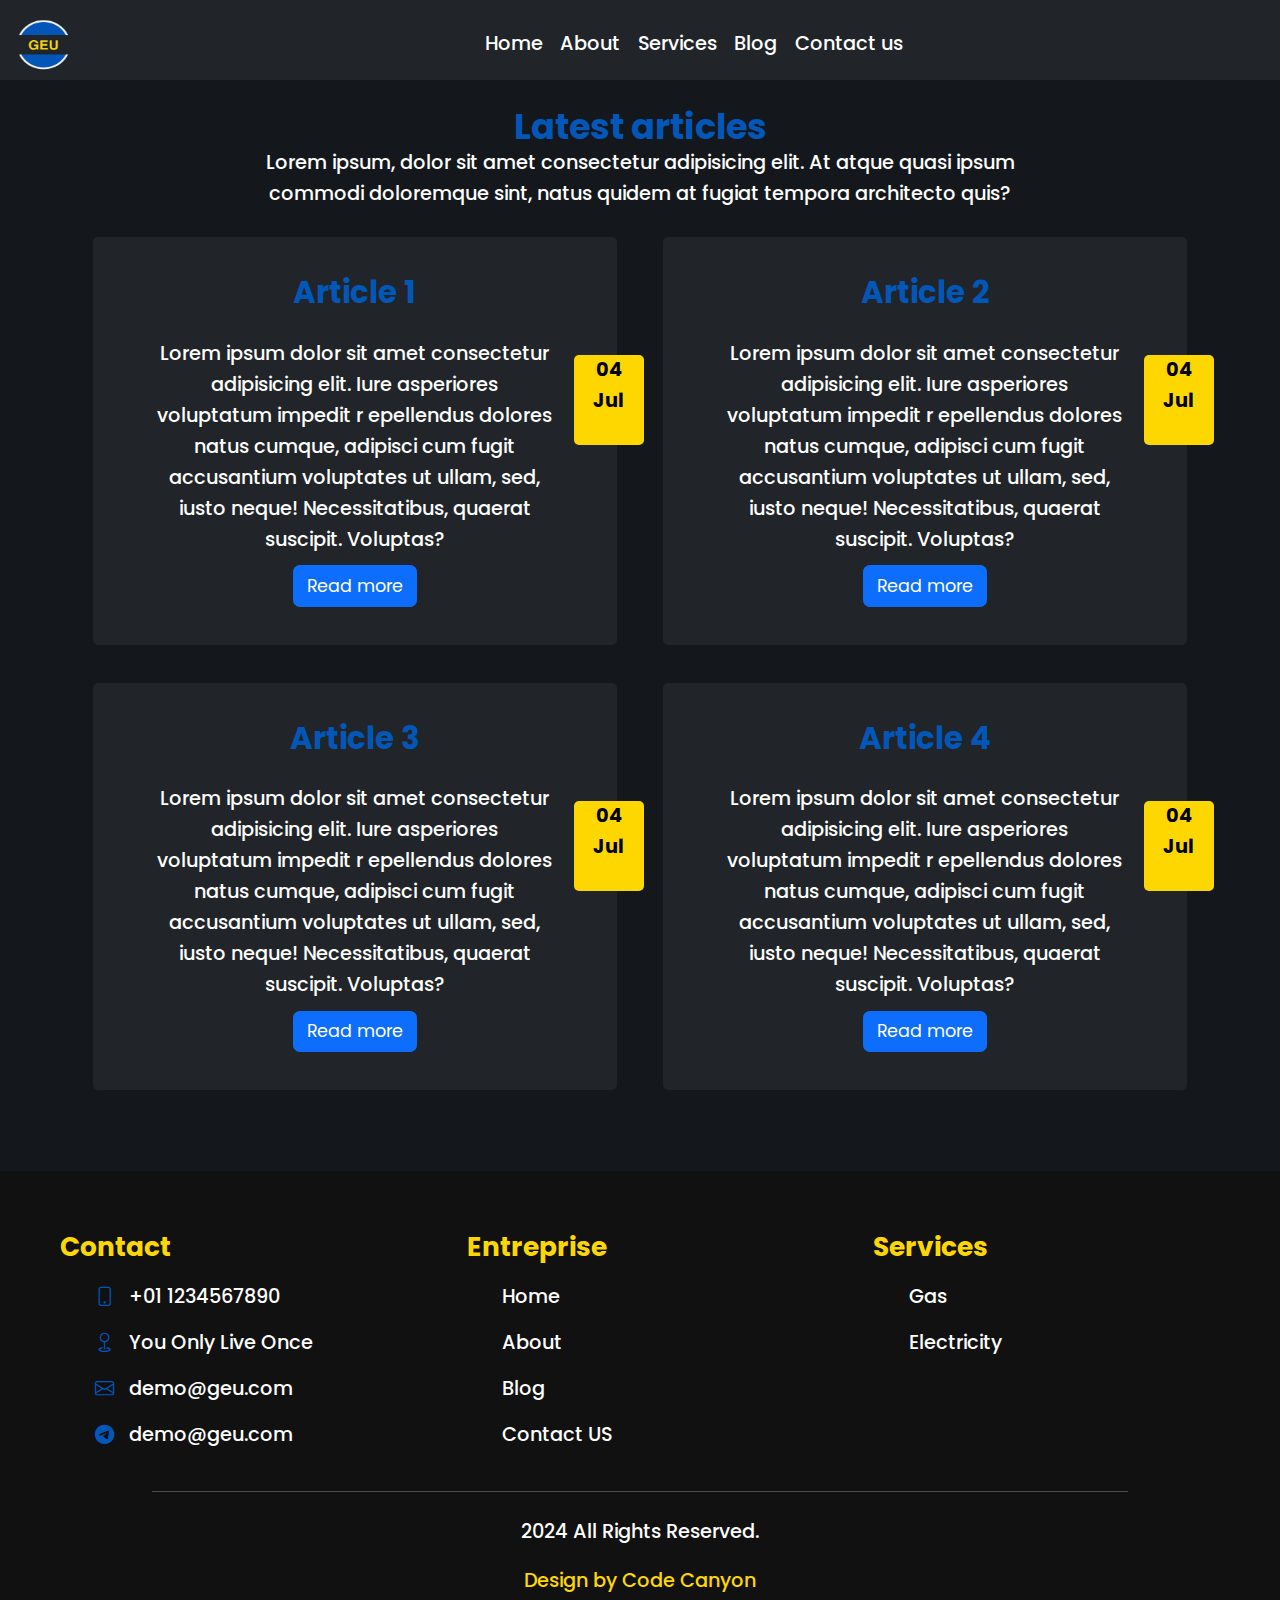
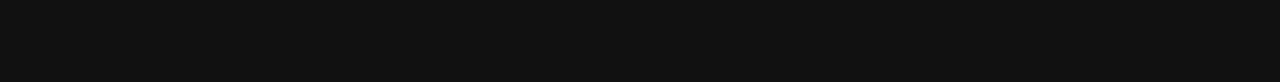
<file: blog.html>
<!DOCTYPE html>
<html lang="en">
    <head>
        <meta content="width=device-width, initial-scale=1.0" name="viewport">
        
        <!-- Google Web Fonts -->
        <link rel="preconnect" href="https://fonts.googleapis.com">
        <link rel="preconnect" href="https://fonts.gstatic.com" crossorigin>
        <link href="https://fonts.googleapis.com/css2?family=Heebo:wght@400;500;600&family=Inter:wght@700;800&display=swap" rel="stylesheet">
        
        <!-- Icon Font Stylesheet -->
        <link href="https://cdnjs.cloudflare.com/ajax/libs/font-awesome/5.10.0/css/all.min.css" rel="stylesheet">
        <link href="https://cdn.jsdelivr.net/npm/bootstrap-icons@1.4.1/font/bootstrap-icons.css" rel="stylesheet">
        
        <!-- Bootstrap Stylesheet -->
        <link rel="stylesheet" href="https://cdn.jsdelivr.net/npm/bootstrap@5.3.3/dist/css/bootstrap.min.css" integrity="sha384-QWTKZyjpPEjISv5WaRU9OFeRpok6YctnYmDr5pNlyT2bRjXh0JMhjY6hW+ALEwIH" crossorigin="anonymous">
        
        <!-- Template Stylesheet -->
        <link href="css/style.css" rel="stylesheet">
        
        <meta name="robots" content="index, follow">
        <meta name="description" content="">
              
        <link rel="icon" type="image/x-icon" href="images/logo-geu.ico">
    </head>
      
<body>
  <!--header-->
  <nav class="navbar navbar-expand-lg navbar-light bg-dark">
    <a class="navbar-brand" href="index.html">
      <img src="images/logo-geu.png" class='logo' alt="">
    </a>
    <button class="navbar-toggler" type="button" data-toggle="collapse" data-target="#navbarSupportedContent" aria-controls="navbarSupportedContent" aria-expanded="false" aria-label="Toggle navigation">
      <span class="navbar-toggler-icon text-white"></span>
    </button>
  
    <div class="collapse navbar-collapse mr-0" id="navbarSupportedContent">
      <ul class="navbar-nav mx-auto">
        <li class="nav-item">
            <a href="index.html" class="nav-link text-white">Home</a>
        </li> 

        <li class="nav-item">
            <a href="about.html" class="nav-link text-white">About</a>
        </li> 

        <li class="nav-item">
          <a class="nav-link text-white" href="index.html#services">Services</a>
        </li>

        <li class="nav-item">
            <a class="nav-link text-white" href="blog.html">Blog</a>
          </li>
  
        <li class="nav-item">
          <a class="nav-link text-white" href="index.html#contact">Contact us</a>
        </li>
      </ul>
    </div>
  </nav>
  <!--end header-->

  <section class='section pt-5'>
    <div class="">
        
                <!-- Blog -->
                <div class="container mt-5 blog" id="blog">
                    <h2 class="text-center">
                        Latest articles
                    </h2>
                    <p class="text-center">
                        Lorem ipsum, dolor sit amet consectetur adipisicing elit. At atque quasi ipsum 
                         commodi doloremque sint, natus quidem at fugiat tempora architecto quis?
                    </p>
                    <div class="row blog__items mt-3">
                        <div class="col-sm-12 col-md-6 mb-3">
                            <div class="blog__items__item">
                                <h3>
                                    Article 1
                                </h3>
                                <p class="text-left mt-4">
                               Lorem ipsum dolor sit amet consectetur adipisicing elit. Iure asperiores voluptatum impedit r
                               epellendus dolores natus cumque, adipisci 
                               cum fugit accusantium voluptates ut ullam, sed, iusto neque! Necessitatibus, quaerat suscipit. Voluptas?
                                </p>
                                <a class="btn btn-primary" href="blog.html">
                                        Read more
                                </a>
                                <div class="date">
                                    04 <br>
                                    Jul
                                </div>
                            </div>
                        </div>
                        <div class="col-sm-12 col-md-6 mb-3">
                            <div class="blog__items__item">
                                <h3>
                                    Article 2
                                </h3>
                                <p class="text-left mt-4">
                               Lorem ipsum dolor sit amet consectetur adipisicing elit. Iure asperiores voluptatum impedit r
                               epellendus dolores natus cumque, adipisci 
                               cum fugit accusantium voluptates ut ullam, sed, iusto neque! Necessitatibus, quaerat suscipit. Voluptas?
                                </p>
                                <a class="btn btn-primary" href="blog.html">
                                        Read more
                                </a>
                                <div class="date">
                                    04 <br>
                                    Jul
                                </div>
                            </div>
                        </div>
                        <div class="col-sm-12 col-md-6 mb-3">
                            <div class="blog__items__item">
                                <h3>
                                    Article 3
                                </h3>
                                <p class="text-left mt-4">
                               Lorem ipsum dolor sit amet consectetur adipisicing elit. Iure asperiores voluptatum impedit r
                               epellendus dolores natus cumque, adipisci 
                               cum fugit accusantium voluptates ut ullam, sed, iusto neque! Necessitatibus, quaerat suscipit. Voluptas?
                                </p>
                                <a class="btn btn-primary" href="blog.html">
                                        Read more
                                </a>
                                <div class="date">
                                    04 <br>
                                    Jul
                                </div>
                            </div>
                        </div>
                        <div class="col-sm-12 col-md-6 mb-3">
                            <div class="blog__items__item">
                                <h3>
                                    Article 4
                                </h3>
                                <p class="text-left mt-4">
                               Lorem ipsum dolor sit amet consectetur adipisicing elit. Iure asperiores voluptatum impedit r
                               epellendus dolores natus cumque, adipisci 
                               cum fugit accusantium voluptates ut ullam, sed, iusto neque! Necessitatibus, quaerat suscipit. Voluptas?
                                </p>
                                <a class="btn btn-primary" href="blog.html">
                                        Read more
                                </a>
                                <div class="date">
                                    04 <br>
                                    Jul
                                </div>
                            </div>
                        </div>
                    </div>
                </div>
                <!-- End Blog  -->
        
    </div>
  </section>

  <!-- Footer -->
<footer class="footer mt-5">
    <div class="footer__items">
                    <div class="footer__items__item">
                        <h4>
                        Contact
                        </h4>

                        <ul>
                            <li>
                            <i class="bi bi-phone"></i> +01 1234567890
                            </li>

                            <li>
                            <i class="bi bi-geo"></i> You Only Live Once
                            </li>

                            <li>
                            <i class="bi bi-envelope"></i> demo@geu.com                                      
                            </li>

                            <li>
                            <i class="bi bi-telegram"></i> demo@geu.com
                            </li>
                        </ul>
                    </div>

                                                        <div class="footer__items__item">
                            <h4>
                                Entreprise
                            </h4>

                            <ul>
                                <li><a href="index.html">Home</a></li>
                                <li><a href="about.html">About</a></li>
                                <li><a href="blog.html">Blog</a></li>
                                <li><a href="index.html#contact">Contact US</a></li>
                            </ul>
                        </div>

                        <div class="footer__items__item">
                            <h4>
                                Services
                            </h4>

                            <ul>
                                <li><a href="index.html#gas">Gas</a></li>
                                <li><a href="index.html#electricity">Electricity</a></li>
                            </ul>
                        </div>


                   </div>

                <hr>
                <div class="footer__bottom">
                    <div class="text text-center">
                    <p class="text-center">
                        2024 All Rights Reserved.<br>
                            <p class="text-yellow">
                                 Design by Code Canyon
                            </p>
                        </p>

                    </div>
    </div>
</footer>
  <!-- End Footer -->

  <!-- JavaScript Libraries -->
  <script src="https://code.jquery.com/jquery-3.3.1.slim.min.js" integrity="sha384-q8i/X+965DzO0rT7abK3l7kwjG4I3QEF5zE4J6Qf5yT6b0YdQxYFyt5vK8XJgctN" crossorigin="anonymous"></script>
  <script src="https://cdn.jsdelivr.net/npm/@popperjs/core@2.11.6/dist/umd/popper.min.js" integrity="sha384-oBqDVmMz4fnFO6B7dJ84cbTRHpD08dL8Z9DoW/PA/Ji5+2zswF8bqkS4CS54yq3F" crossorigin="anonymous"></script>
  <script src="https://cdn.jsdelivr.net/npm/bootstrap@4.0.0/dist/js/bootstrap.min.js" integrity="sha384-Gn5384xqQ1aoWXA+058RXPxPg6fy4IWvTNh0E263XmFcJlSAwiGgFAW/dAiS6JXm" crossorigin="anonymous"></script>
 
</body>
</html>
</file>
<file: css/style.css>
@import url("https://fonts.googleapis.com/css2?family=Poppins:wght@400&display=swap");
html, body {
  background-color: rgb(20, 24, 28);
  color: white;
  line-height: 1.6;
  font-size: 1.1em;
  box-sizing: border-box;
  font-family: "Poppins", sans-serif;
  font-weight: 500;
  padding: 0;
  margin: 0;
}

h1, h2, h3, h4, h5, h6 {
  color: #0057b7;
  font-weight: bold;
}

ul li {
  list-style: none;
}

img {
  border-radius: 5px;
}

.close:hover {
  color: #ffd700;
}

a {
  text-decoration: none;
  color: #ffd700;
}
a:hover {
  color: #0057b7;
}

.text-justify {
  text-align: left;
}

.text-center {
  text-align: center;
}

.text-yellow {
  color: #ffd700;
}

.text-white {
  color: white;
}

.text-primary {
  color: #0057b7;
}

.text-dark {
  color: black;
}

.red {
  color: red;
  font-weight: bold;
}

.navbar {
  background-color: rgb(20, 24, 28);
  padding-bottom: 0;
  position: fixed;
  width: 100%;
  color: white;
  z-index: 9999;
  margin: 0;
}
.navbar .logo {
  width: 90px;
  height: 60px;
}

.hero {
  height: 90vh;
  margin: auto;
  z-index: -9999;
  display: block;
  background-image: linear-gradient(rgba(29, 48, 223, 0.548), rgba(92, 97, 19, 0.589)), url("https://plus.unsplash.com/premium_photo-1661964136447-676beb97b303?q=80&w=1471&auto=format&fit=crop&ixlib=rb-4.0.3&ixid=M3wxMjA3fDB8MHxwaG90by1wYWdlfHx8fGVufDB8fHx8fA%3D%3D");
  background-size: cover;
  background-position: center;
  background-repeat: no-repeat;
  padding-bottom: 50px;
  padding-top: 50px;
  overflow: hidden;
}
.hero__content {
  width: 95%;
  margin: auto;
  height: 100%;
  padding-top: 110px;
  text-align: center;
}
.hero__content h1 {
  font-size: 4em;
  font-weight: 700;
  color: #ffd700;
}
.hero__content p {
  margin: 40px auto;
  font-weight: 800;
  font-size: 1.6em;
  color: white;
}

.categories {
  display: flex;
  justify-content: start;
  flex-wrap: wrap;
  flex-direction: row;
  margin: 40px auto;
}
.categories .category {
  width: 200px;
  height: 120px;
  text-align: center;
  background-color: rgb(33, 37, 41);
  padding: 20px;
  border-radius: 10px;
  cursor: pointer;
  flex: 1;
  margin: 15px;
}
.categories .category__icon {
  color: #ffd700;
}
.categories .category__name {
  color: white;
  font-weight: bold;
}
.categories .category:hover {
  background-color: #0057b7;
}
.categories .category:hover__icon, .categories .category:hover__name {
  color: white;
}

.about, .offers {
  display: flex;
  justify-content: start;
  flex-wrap: wrap;
  flex-direction: row;
  margin: 40px auto;
  border-radius: 5px;
}
.about__image, .offers__image {
  position: relative;
}
.about__image .image, .offers__image .image {
  width: 450px;
  height: 300px;
  margin: 35px auto auto 15px;
  border-radius: 10px;
  z-index: 999;
}
.about__image__bg, .offers__image__bg {
  width: 55%;
  background-color: #0057b7;
  position: absolute;
  border-radius: 10px;
  top: 0;
  right: 0;
  z-index: -999;
  height: 370px;
}
.about__text, .offers__text {
  margin: 15px auto;
}
.about__text strong, .offers__text strong {
  color: #0057b7;
}

.services {
  display: flex;
  justify-content: start;
  flex-wrap: wrap;
  flex-direction: row;
  margin: 0px auto;
}
.services__service {
  border-radius: 10px;
  border: 3px solid rgb(33, 37, 41);
  background-image: linear-gradient(rgba(72, 162, 236, 0.5), rgba(236, 222, 26, 0.5));
  background-size: cover;
  background-position: center;
  background-repeat: no-repeat;
  height: auto;
  margin: 10px;
  flex: 1;
  padding: 30px;
}
.services__service h3 {
  margin: 30px auto;
  color: white;
}

.clients {
  display: block;
  text-align: center;
  margin: 20px auto;
}
.clients p {
  text-align: center;
  margin: 15px auto;
}
.clients__list {
  display: flex;
  justify-content: start;
  flex-wrap: wrap;
  flex-direction: row;
}
.clients__list__item {
  display: block;
  flex: 1;
}
.clients__list__item .circle {
  width: 60px;
  height: 60px;
  border-radius: 30px;
  background-color: #0057b7;
  color: white;
  text-align: center;
  display: table;
  margin: auto;
}
.clients__list__item .circle p {
  vertical-align: middle;
  margin: 15px auto;
}
.clients__list__item p {
  margin: 10px auto;
}

.blog {
  text-align: center;
}
.blog h2, .blog p {
  width: 70%;
  margin: auto;
}
.blog__items__item {
  border-radius: 5px;
  border: 3px solid rgb(33, 37, 41);
  position: relative;
  background-color: rgb(33, 37, 41);
  padding: 35px;
  margin: 10px;
}
.blog__items__item h3 {
  width: 90%;
  margin: auto;
}
.blog__items__item p {
  width: 90%;
  margin: 10px auto;
}
.blog__items__item .date {
  position: absolute;
  border-radius: 5px;
  top: 115px;
  right: -30px;
  height: 90px;
  width: 70px;
  background-color: #ffd700;
  text-align: center;
  color: black;
  font-weight: bold;
}

.documents__list__item {
  cursor: pointer;
  color: white;
  border-radius: 5px;
  border: 2px solid rgb(33, 37, 41);
  padding: 8px;
  margin: 5px auto;
}
.documents__list__item h3 {
  color: white;
}
.documents__list__item:hover {
  color: #ffd700;
}
.documents__list__item:hover h3 {
  color: #ffd700;
}

.team {
  margin: auto;
  display: flex;
  justify-content: start;
  flex-wrap: wrap;
  flex-direction: row;
}
.team__member {
  border-radius: 5px;
  background-color: rgb(33, 37, 41);
  border: 1px solid rgb(33, 37, 41);
  margin: 15px;
  width: 340px;
  padding-bottom: 10px;
}
.team__member img {
  width: 300px;
  height: 230px;
  margin: 5px auto;
}
.team__member .links i {
  font-size: 1.4em;
}

.footer {
  background-color: #111111;
  color: white;
  padding: 60px 30px;
}
.footer i {
  color: #0057b7;
  margin-right: 5px;
}
.footer__items {
  display: flex;
  justify-content: start;
  flex-wrap: wrap;
  flex-direction: row;
}
.footer__items__item {
  display: block;
  padding: 0 30px;
  flex: 1;
}
.footer__items__item h4 {
  color: #ffd700;
}
.footer__items__item ul {
  margin: 20px auto;
}
.footer__items__item ul li {
  margin: 15px auto;
  color: white;
}
.footer__items__item ul li i {
  margin-right: 10px;
}
.footer__items__item ul li a {
  color: white;
}
.footer__items__item ul li a:hover {
  color: #ffd700;
}
.footer__items__item .footer__gallery {
  display: flex;
  justify-content: start;
  flex-wrap: wrap;
  flex-direction: row;
  padding-right: 15px;
}
.footer__items__item .footer__gallery img {
  width: 80px;
  height: 60px;
  border-radius: 10px;
  margin: 5px;
  border: 5px solid white;
}
.footer hr {
  width: 80%;
  margin: 20px auto;
  height: 1px;
  background-color: white;
}
.footer__bottom {
  margin: 25px auto;
}
.footer__bottom .text {
  text-align: center;
  color: white;
}
.footer__bottom .text p {
  text-align: center;
}
.footer__bottom .text p strong {
  color: #0057b7;
}

/*responsive*/
@media (max-width: 575px) {
  .hero {
    height: 140vh;
    width: 100%;
  }
  .about {
    text-align: center;
  }
  .about h2 {
    margin: auto auto auto 15px;
  }
  .about__image img {
    width: 330px;
    margin: auto;
  }
  .about__text .btn {
    margin: auto;
  }
  .services__service {
    padding: 8px;
  }
  .blog__items__item .date {
    top: 220px;
  }
}/*# sourceMappingURL=style.css.map */
</file>
